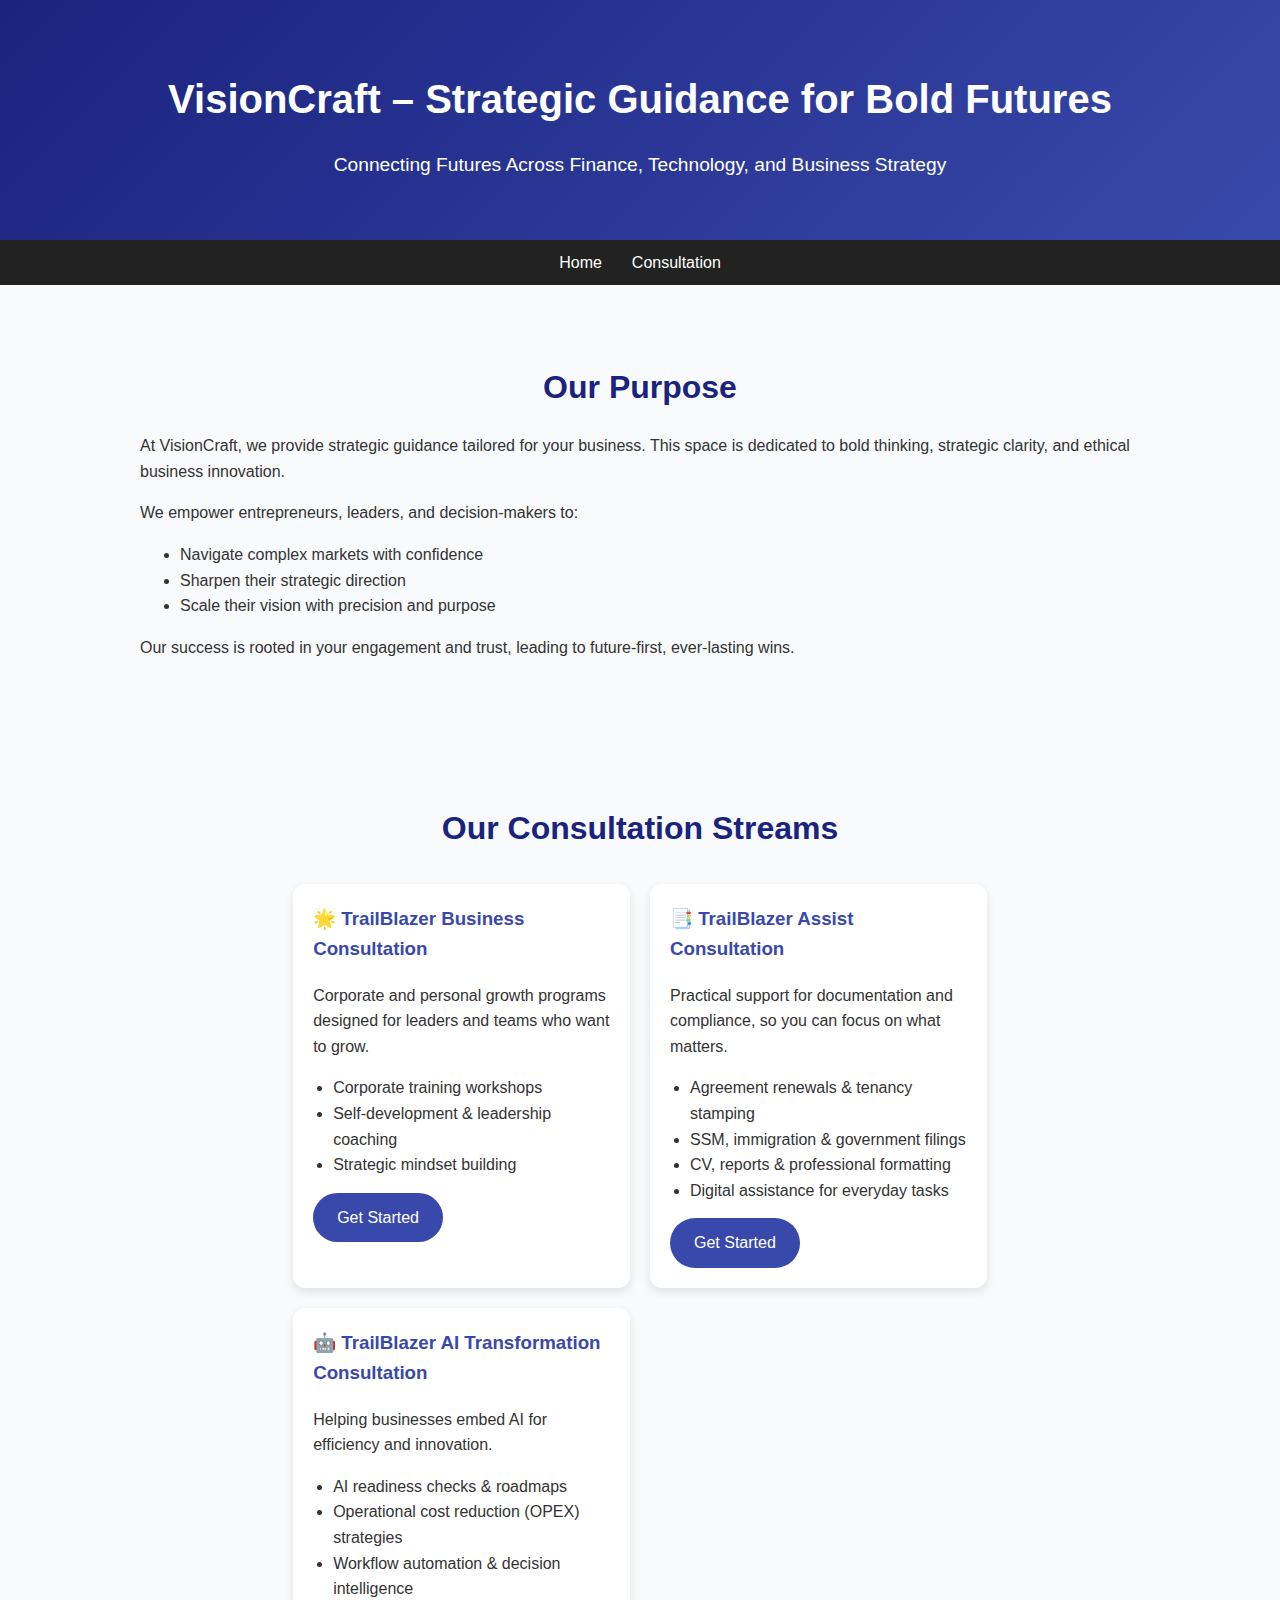
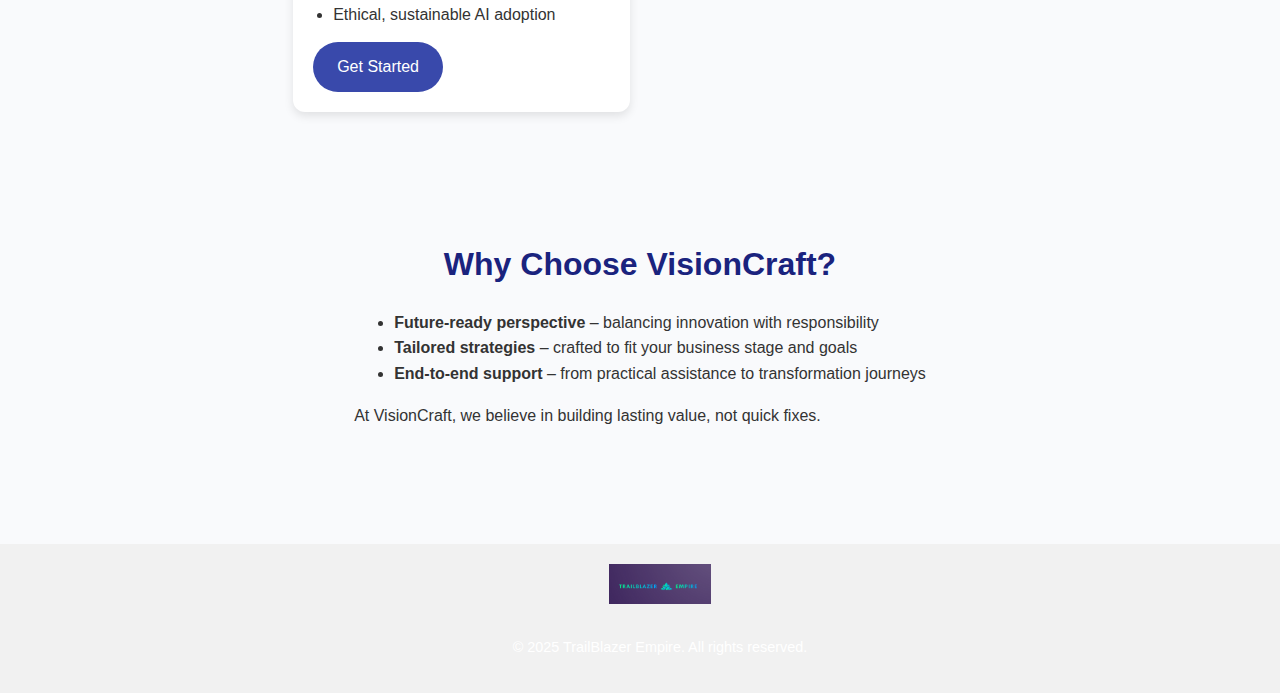
<file: index.html>
<!DOCTYPE html>
<html lang="en">
<head>
  <meta charset="UTF-8" />
  <title>VisionCraft | TrailBlazer Empire</title>
  <link rel="stylesheet" href="style.css" />

  <!-- Google Analytics -->
  <script async src="https://www.googletagmanager.com/gtag/js?id=G-0WPK90FME5"></script>
  <script>
    window.dataLayer = window.dataLayer || [];
    function gtag(){dataLayer.push(arguments);}
    gtag('js', new Date());
    gtag('config', 'G-0WPK90FME5');
  </script>

  <style>
    body {
      margin: 0;
      font-family: 'Segoe UI', Tahoma, Geneva, Verdana, sans-serif;
      line-height: 1.6;
      background-color: #f9fafc;
      color: #333;
    }
    header {
      background: linear-gradient(135deg, #1a237e, #3949ab);
      color: #fff;
      padding: 40px 20px;
      text-align: center;
    }
    header h1 {
      font-size: 2.5rem;
      margin-bottom: 10px;
    }
    header p {
      font-size: 1.2rem;
    }
    nav {
      background: #222;
      padding: 10px;
      text-align: center;
    }
    nav a {
      color: #fff;
      margin: 0 15px;
      text-decoration: none;
      font-weight: 500;
      transition: color 0.3s;
    }
    nav a:hover {
      color: #ffcc00;
    }
    section {
      padding: 50px 20px;
      max-width: 1000px;
      margin: auto;
    }
    section h2 {
      text-align: center;
      margin-bottom: 20px;
      font-size: 2rem;
      color: #1a237e;
    }
    .gallery {
      display: grid;
      grid-template-columns: repeat(auto-fit, minmax(280px, 1fr));
      gap: 20px;
      margin-top: 30px;
    }
    .card {
      background: #fff;
      border-radius: 12px;
      box-shadow: 0 4px 10px rgba(0,0,0,0.1);
      padding: 20px;
      transition: transform 0.3s, box-shadow 0.3s;
    }
    .card:hover {
      transform: translateY(-5px);
      box-shadow: 0 6px 14px rgba(0,0,0,0.15);
    }
    .card h3 {
      margin-top: 0;
      color: #3949ab;
    }
    .card ul {
      margin: 10px 0 0;
      padding-left: 20px;
    }
    .cta-button {
      display: inline-block;
      background: #3949ab;
      color: #fff;
      padding: 12px 24px;
      border-radius: 30px;
      text-decoration: none;
      margin-top: 15px;
      transition: background 0.3s;
    }
    .cta-button:hover {
      background: #1a237e;
    }
    footer {
      text-align: center;
      padding: 20px;
      background: #f1f1f1;
      margin-top: 50px;
    }
    footer img {
      height: 40px;
      margin-bottom: 10px;
    }
  </style>
</head>
  
<body>
  <header>
    <h1>VisionCraft – Strategic Guidance for Bold Futures</h1>
    <p>Connecting Futures Across Finance, Technology, and Business Strategy</p>
  </header>

  <nav>
    <a href="index.html">Home</a>
    <a href="businessconsult.html">Consultation</a>
  </nav>

  <section id="purpose">
    <h2>Our Purpose</h2>
    <p>
      At VisionCraft, we provide strategic guidance tailored for your business.  
      This space is dedicated to bold thinking, strategic clarity, and ethical business innovation.  
    </p>
    <p>
      We empower entrepreneurs, leaders, and decision-makers to:
    </p>
    <ul>
      <li>Navigate complex markets with confidence</li>
      <li>Sharpen their strategic direction</li>
      <li>Scale their vision with precision and purpose</li>
    </ul>
    <p>
      Our success is rooted in your engagement and trust, leading to future-first, ever-lasting wins.
    </p>
  </section>

  <section id="streams">
    <h2>Our Consultation Streams</h2>
    <div class="gallery">
      <div class="card">
        <h3>🌟 TrailBlazer Business Consultation</h3>
        <p>Corporate and personal growth programs designed for leaders and teams who want to grow.</p>
        <ul>
          <li>Corporate training workshops</li>
          <li>Self-development & leadership coaching</li>
          <li>Strategic mindset building</li>
        </ul>
        <a href="https://docs.google.com/forms/d/1acF92KG6oAO5luZImBXkc0xH5zJVOi3KQYwhpyYZzfE/edit" class="cta-button">Get Started</a>
      </div>

      <div class="card">
        <h3>📑 TrailBlazer Assist Consultation</h3>
        <p>Practical support for documentation and compliance, so you can focus on what matters.</p>
        <ul>
          <li>Agreement renewals & tenancy stamping</li>
          <li>SSM, immigration & government filings</li>
          <li>CV, reports & professional formatting</li>
          <li>Digital assistance for everyday tasks</li>
        </ul>
        <a href="https://docs.google.com/forms/d/1C7JQKYvty-Dmh9_k6DSvjmDFgwtT0jKxhtrPzfJnEaU/edit" class="cta-button">Get Started</a>
      </div>

      <div class="card">
        <h3>🤖 TrailBlazer AI Transformation Consultation</h3>
        <p>Helping businesses embed AI for efficiency and innovation.</p>
        <ul>
          <li>AI readiness checks & roadmaps</li>
          <li>Operational cost reduction (OPEX) strategies</li>
          <li>Workflow automation & decision intelligence</li>
          <li>Ethical, sustainable AI adoption</li>
        </ul>
        <a href="https://docs.google.com/forms/d/1Uf49GAMbnWq9qHXGZyGSVEoGS2MZ3ymK6J72Pfml82M/edit" class="cta-button">Get Started</a>
      </div>
    </div>
  </section>

  <section id="why">
    <h2>Why Choose VisionCraft?</h2>
    <ul>
      <li><strong>Future-ready perspective</strong> – balancing innovation with responsibility</li>
      <li><strong>Tailored strategies</strong> – crafted to fit your business stage and goals</li>
      <li><strong>End-to-end support</strong> – from practical assistance to transformation journeys</li>
    </ul>
    <p>At VisionCraft, we believe in building lasting value, not quick fixes.</p>
  </section>

  <footer>
    <img src="official_logo.png" alt="TrailBlazer Logo">
    <p>&copy; 2025 TrailBlazer Empire. All rights reserved.</p>
  </footer>

</body>
</html>
</file>
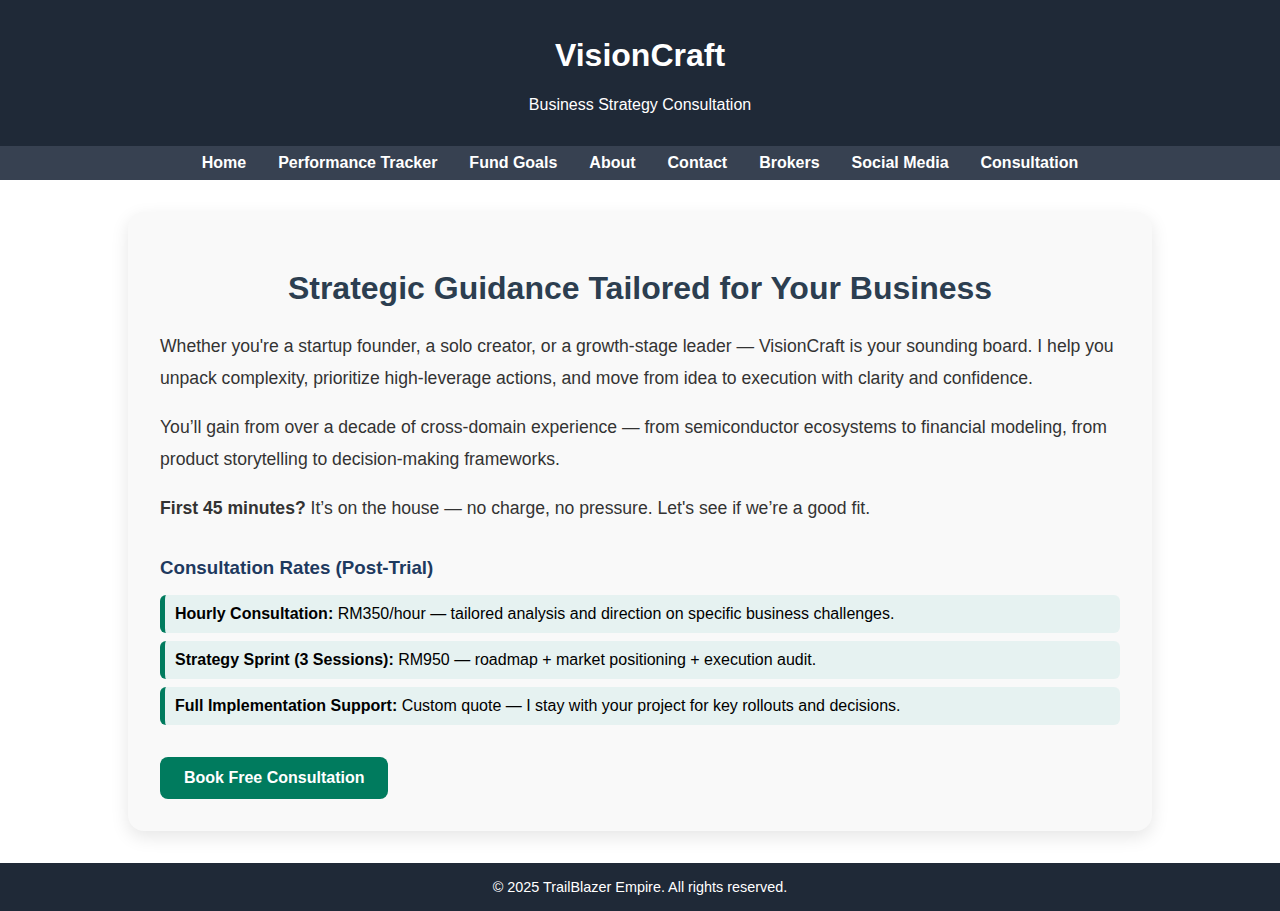
<file: businessconsult.html>
<!DOCTYPE html>
<html lang="en">
<head>
  <meta charset="UTF-8">
  <meta name="viewport" content="width=device-width, initial-scale=1.0">
  <title>Business Consultation | VisionCraft</title>
  <link rel="stylesheet" href="style.css">
  <style>
    .consult-container {
      max-width: 960px;
      margin: 2rem auto;
      padding: 2rem;
      background-color: #f9f9f9;
      border-radius: 16px;
      box-shadow: 0 6px 18px rgba(0, 0, 0, 0.1);
    }
    .consult-container h2 {
      text-align: center;
      font-size: 2rem;
      margin-bottom: 1.5rem;
      color: #2c3e50;
    }
    .consult-section p {
      font-size: 1.1rem;
      line-height: 1.8;
      margin-bottom: 1rem;
      color: #333;
    }
    .cta-button {
      display: inline-block;
      background-color: #007b5e;
      color: white;
      padding: 12px 24px;
      text-decoration: none;
      font-weight: bold;
      border-radius: 8px;
      margin-top: 1rem;
      transition: background-color 0.3s ease;
    }
    .cta-button:hover {
      background-color: #00563f;
    }
    .pricing {
      margin-top: 2rem;
    }
    .pricing h3 {
      margin-bottom: 0.5rem;
      color: #1e3a5f;
    }
    .pricing ul {
      list-style: none;
      padding: 0;
    }
    .pricing li {
      background-color: #e6f2f1;
      margin-bottom: 0.5rem;
      padding: 10px;
      border-left: 5px solid #007b5e;
      border-radius: 6px;
    }
  </style>
</head>
<body>
  <header>
    <h1>VisionCraft</h1>
    <p>Business Strategy Consultation</p>
  </header>

  <nav>
    <a href="index.html">Home</a>
    <a href="tradelogs.html">Performance Tracker</a>
    <a href="fundgoals.html">Fund Goals</a>
    <a href="about.html">About</a>
    <a href="contact.html">Contact</a>
    <a href="brokers.html">Brokers</a>
    <a href="socialmedia.html">Social Media</a>
    <a href="businessconsult.html">Consultation</a>
  </nav>

  <div class="consult-container">
    <h2>Strategic Guidance Tailored for Your Business</h2>
    <div class="consult-section">
      <p>Whether you're a startup founder, a solo creator, or a growth-stage leader — VisionCraft is your sounding board. I help you unpack complexity, prioritize high-leverage actions, and move from idea to execution with clarity and confidence.</p>
      <p>You’ll gain from over a decade of cross-domain experience — from semiconductor ecosystems to financial modeling, from product storytelling to decision-making frameworks.</p>
      <p><strong>First 45 minutes?</strong> It’s on the house — no charge, no pressure. Let's see if we’re a good fit.</p>
    </div>

    <div class="pricing">
      <h3>Consultation Rates (Post-Trial)</h3>
      <ul>
        <li><strong>Hourly Consultation:</strong> RM350/hour — tailored analysis and direction on specific business challenges.</li>
        <li><strong>Strategy Sprint (3 Sessions):</strong> RM950 — roadmap + market positioning + execution audit.</li>
        <li><strong>Full Implementation Support:</strong> Custom quote — I stay with your project for key rollouts and decisions.</li>
      </ul>
    </div>

    <a href="https://docs.google.com/forms/d/1acF92KG6oAO5luZImBXkc0xH5zJVOi3KQYwhpyYZzfE/edit" class="cta-button">Book Free Consultation</a>
  </div>

  <footer>
    &copy; 2025 TrailBlazer Empire. All rights reserved.
  </footer>
</body>
</html>
</file>
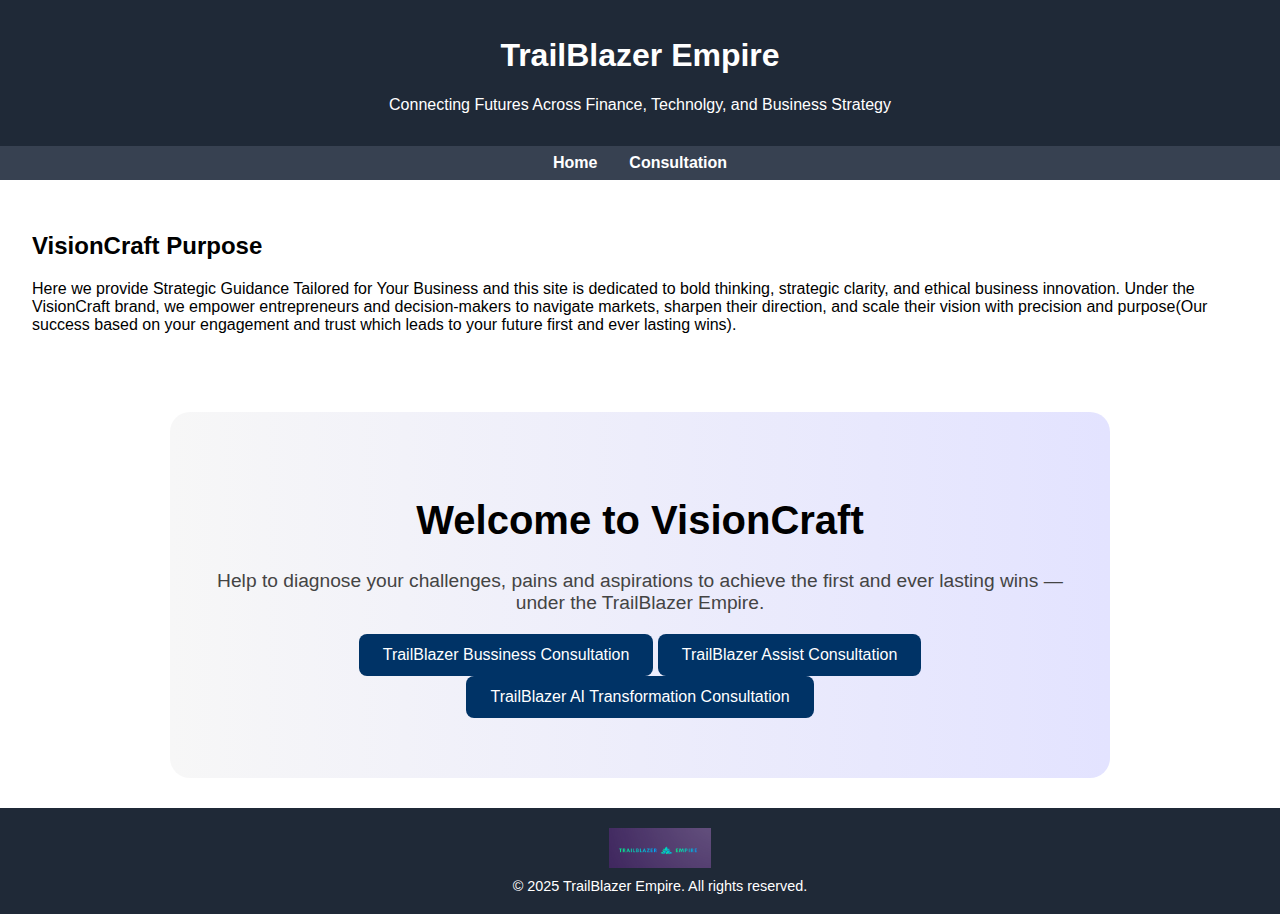
<file: index_old.html>
<!DOCTYPE html>
<html lang="en">
<head>
  <meta charset="UTF-8" />
  <title>VisionCraft | TrailBlazer Empire</title>
  <link rel="stylesheet" href="style.css" />

   <!-- Google Analytics -->
  <script async src="https://www.googletagmanager.com/gtag/js?id=G-0WPK90FME5"></script>
  <script>
    window.dataLayer = window.dataLayer || [];
    function gtag(){dataLayer.push(arguments);}
    gtag('js', new Date());
    gtag('config', 'G-0WPK90FME5');
  </script>

</head>
  
<body>
  <header>
    <h1>TrailBlazer Empire</h1>
    <p>Connecting Futures Across Finance, Technolgy, and Business Strategy</p>
  </header>

  <nav>
    <a href="index.html">Home</a>
    <a href="businessconsult.html">Consultation</a>
  </nav>

  <!--
  <div class="capital-section">
    <h1>Welcome to CapitalCompass</h1>
    <p>Long-term Wealth. Strategic Fund. Calm Finance.</p>
  </div>
-->
  
  <div class="content">
    <h2>VisionCraft Purpose</h2>
    <p> Here we provide Strategic Guidance Tailored for Your Business and this site is dedicated to bold thinking, strategic clarity, and ethical business innovation. Under the VisionCraft brand, we empower entrepreneurs and decision-makers to navigate markets, sharpen their direction, and scale their vision with precision and purpose(Our success based on your engagement and trust which leads to your future first and ever lasting wins). </p> 
  </div>

    <section class="hero">
      <h1>Welcome to VisionCraft</h1>
      <p> Help to diagnose your challenges, pains and aspirations to achieve the first and ever lasting wins — under the TrailBlazer Empire.</p>
      <a href="https://docs.google.com/forms/d/1acF92KG6oAO5luZImBXkc0xH5zJVOi3KQYwhpyYZzfE/edit" class="cta-button"> TrailBlazer Bussiness Consultation </a>
      <a href="https://docs.google.com/forms/d/1C7JQKYvty-Dmh9_k6DSvjmDFgwtT0jKxhtrPzfJnEaU/edit" class="cta-button"> TrailBlazer Assist Consultation </a>
      <a href="https://docs.google.com/forms/d/1Uf49GAMbnWq9qHXGZyGSVEoGS2MZ3ymK6J72Pfml82M/edit" class="cta-button"> TrailBlazer AI Transformation Consultation </a>
    </section>

<!-- having logo at the bottom and footer details --> 
<footer style="text-align: center; padding: 20px;">
    <img src="official_logo.png" alt="TrailBlazer Logo" style="height: 40px; display: block; margin: 0 auto 10px;">
    &copy; 2025 TrailBlazer Empire. All rights reserved.
</footer>

</body>
</html>
</file>
<file: style.css>
html, body {
  height: 100%;
  margin: 0;
  padding: 0;
  font-family: Arial, sans-serif;
  display: flex;
  flex-direction: column;
}

body {
  flex: 1;
}

header {
  background-color: #1f2937;
  color: white;
  padding: 1rem 2rem;
  text-align: center;
}

.content {
  flex: 1; /* This allows it to grow and push the footer down */
  padding: 2rem;
}

footer {
  background-color: #1f2937; /* Same dark blue/gray as header for consistency */ 
  color: white;
  text-align: center;
  padding: 1rem 0;
  position: relative;
  bottom: 0;
  width: 100%;
  font-size: 0.9rem;
}


/* Style your footer and pin it */
footer {
  background-color: #1f2937;
  color: white;
  text-align: center;
  padding: 1rem 0;
  font-size: 0.9rem;
}

nav {
  background-color: #374151;
  display: flex;
  justify-content: center;
  padding: 0.5rem 0;
}

nav a {
  color: white;
  margin: 0 1rem;
  text-decoration: none;
  font-weight: bold;
}

nav a:hover {
  text-decoration: underline;
}

.photo-grid {
  display: grid;
  grid-template-columns: repeat(auto-fit, minmax(200px, 1fr));
  gap: 20px;
  margin-top: 20px;
}

.photo-grid img {
  width: 50%;
  height: auto;
  border-radius: 8px;
}

.photo-grid p {
  text-align: center;
  font-size: 14px;
  color: #333;
}


/*
.capital-section {
  height: 100vh;
  display: flex;
  flex-direction: column;
  justify-content: center;
  align-items: center;
  color: white;
  text-shadow: 1px 1px 4px #000;
  background-image: url('official_logo.png');
  background-size: cover;
  background-position: center;
  background-repeat: no-repeat;
}
*/

/*
.capital-section {
  background-image: url('official_logo.png');
  background-size: cover;
  background-position: center;
  background-repeat: no-repeat;
  padding: 100px 20px;
  text-align: center;
  color: white;
}
*/

/* Hero section with centered background image */
/*
.capital-section {
  background-image: url('official_logo.png');
  background-size: cover;
  background-position: center;
  background-repeat: no-repeat;
  height: 80vh;
  display: flex;
  align-items: center;
  justify-content: center;
}

.overlay-text {
  background-color: rgba(0, 0, 0, 0.5);
  padding: 20px;
  border-radius: 8px;
  color: white;
  text-align: center;
}
*/

   /*
    form {
      display: flex;
      flex-direction: column;
    }

    label {
      margin-top: 1rem;
      font-weight: bold;
    }

    input, textarea {
      padding: 0.8rem;
      margin-top: 0.5rem;
      border: 1px solid #ccc;
      border-radius: 4px;
      font-size: 1rem;
    }

    button {
      margin-top: 1.5rem;
      background-color: #1f2937;
      color: white;
      padding: 0.8rem;
      border: none;
      border-radius: 4px;
      font-size: 1rem;
      cursor: pointer;
    }

    button:hover {
      background-color: #111827;
    }
  */
/* In style.css */
.hero {
  text-align: center;
  padding: 60px 20px;
  background: linear-gradient(to right, #f7f7f7, #e3e3ff);
  border-radius: 20px;
  margin: 30px auto;
  max-width: 900px;
}
.hero h1 {
  font-size: 2.5em;
}
.hero p {
  font-size: 1.2em;
  color: #444;
  margin: 10px 0 20px;
}
.cta-button {
  display: inline-block;
  background-color: #003366;
  color: white;
  padding: 12px 24px;
  border-radius: 8px;
  text-decoration: none;
}
.cta-button:hover {
  background-color: #005599;
}
</file>
